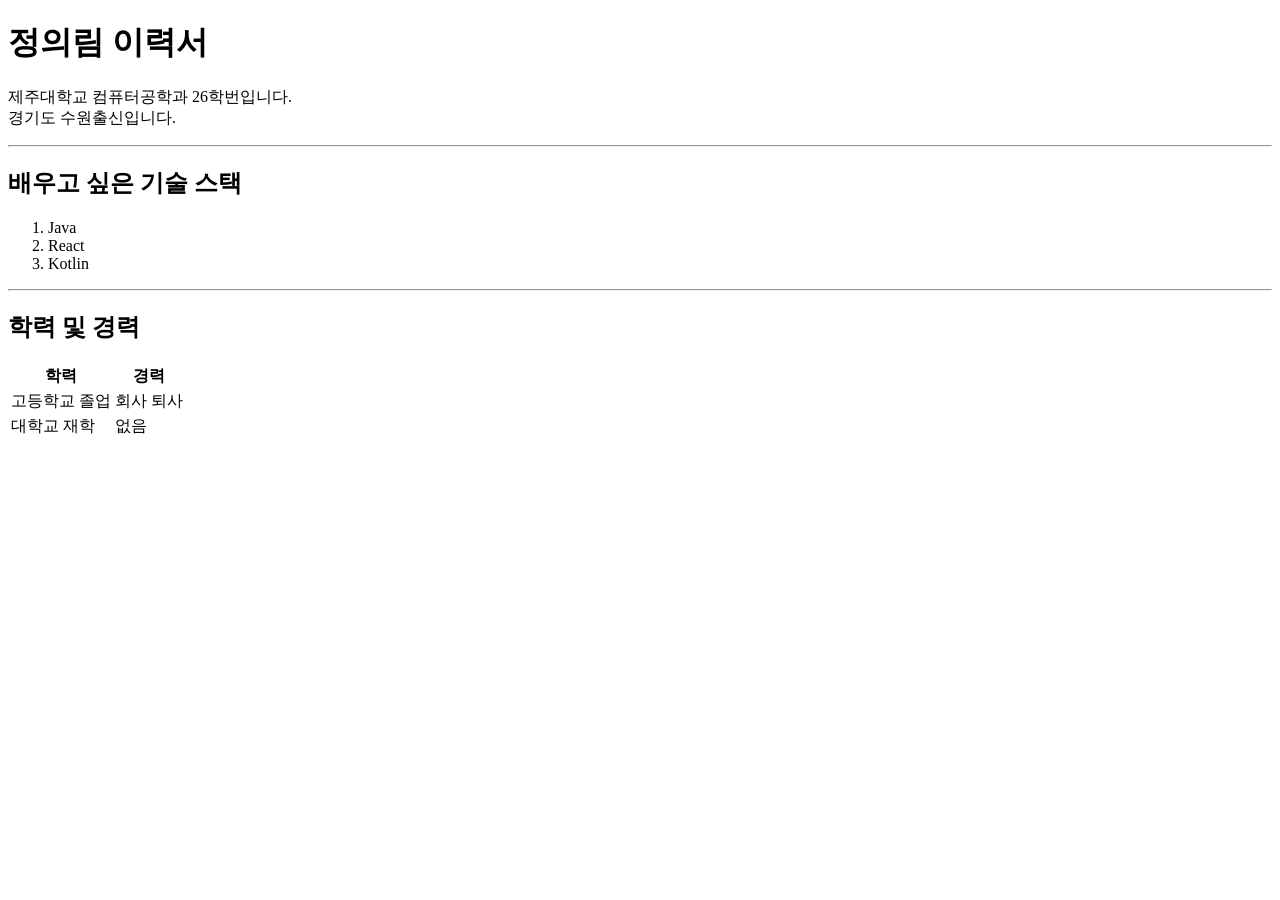
<file: index.html>
<!DOCTYPE html>
<html lang="en">
<head>
    <meta charset="UTF-8">
    <meta name="viewport" content="width=device-width, initial-scale=1.0">
    <title>정의림 이력서</title>
</head>
<body>
    <h1>정의림 이력서</h1>

    <p>제주대학교 컴퓨터공학과 26학번입니다.<br>
    경기도 수원출신입니다.</p>

    <hr>
    <h2>배우고 싶은 기술 스택</h2>
    <ol>
        <li>Java</li>
        <li>React</li>
        <li>Kotlin</li>
    </ol>
    <hr>
    <h2>학력 및 경력</h2>
    <table>
        <thead>
            <th>학력</th>
            <th>경력</th>
        </thead>
        <tbody>
            <tr>
                <td>고등학교 졸업</td>
                <td>회사 퇴사</td>
            </tr>
            <tr>
                <td>대학교 재학</td>
                <td>없음</td>
            </tr>
        </tbody>
    </table>
</body>
</html>
</file>
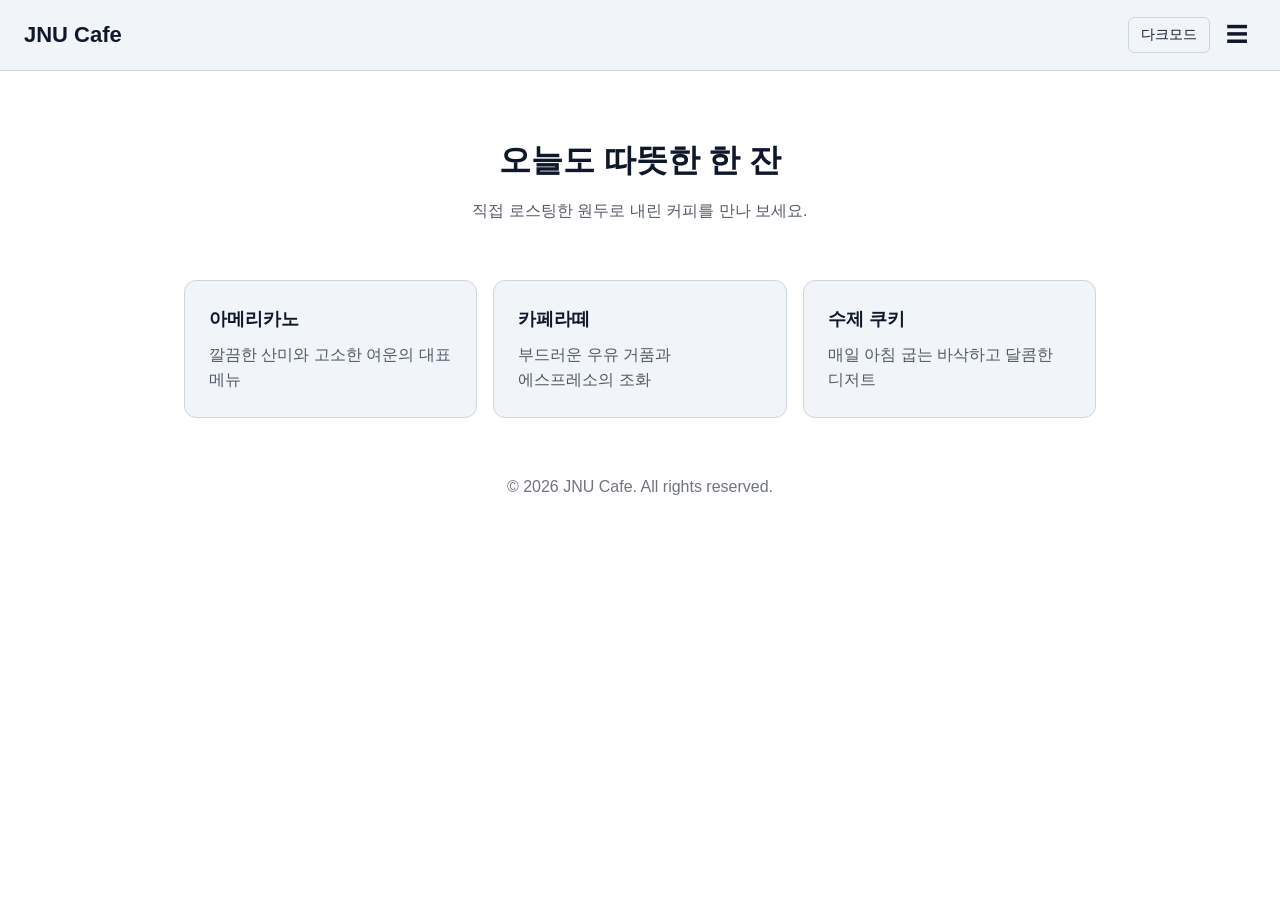
<file: week10/index.html>
<!DOCTYPE html>
<html lang="ko">
<head>
  <meta charset="UTF-8">
  <meta name="viewport" content="width=device-width, initial-scale=1.0">
  <title>10주차 실습 미션 - 햄버거 메뉴 · 다크모드 버튼</title>

  <style>
    /* ===== 기본 스타일 (수정 금지) ===== */
    * { margin: 0; padding: 0; box-sizing: border-box; }

    body {
      font-family: 'Noto Sans KR', sans-serif;
      line-height: 1.6;
      word-break: keep-all;
      background: var(--bg);
      color: var(--text);
    }

    ul { list-style: none; }
    a { color: inherit; text-decoration: none; }

    .header {
      display: flex;
      flex-wrap: wrap;
      align-items: center;
      justify-content: space-between;
      padding: 16px 24px;
      background: var(--card);
      border-bottom: 1px solid var(--border);
    }
    .logo { font-size: 22px; font-weight: 700; }
    .header-right { display: flex; align-items: center; gap: 8px; }
    .gnb { flex-basis: 100%; }

    .hero { padding: 64px 24px 32px; text-align: center; }
    .hero h1 { font-size: 32px; margin-bottom: 12px; }
    .hero p { opacity: 0.7; }

    .card-list {
      display: grid;
      grid-template-columns: repeat(auto-fit, minmax(240px, 1fr));
      gap: 16px;
      max-width: 960px;
      margin: 0 auto;
      padding: 24px;
    }
    .card {
      padding: 24px;
      background: var(--card);
      border: 1px solid var(--border);
      border-radius: 12px;
    }
    .card h2 { font-size: 18px; margin-bottom: 8px; }
    .card p { opacity: 0.7; }

    .footer { padding: 32px 24px; text-align: center; opacity: 0.6; }


    /* ===== 여기부터 실습 과제 작성 ===== */

    /* [미션 1-2] 햄버거 메뉴 CSS
       - .menu-btn : 메뉴 버튼 스타일
       - .gnb : 평소에는 숨김
       - .gnb.open : open 클래스가 붙으면 표시 */
    .menu-btn {
      padding: 4px 8px;
      border: none;
      background: none;
      color: var(--text);
      font-size: 22px;
      cursor: pointer;
    }
    .gnb {
      display: none;
    }
    .gnb.open {
      display: block;
    }
    .gnb li {
      padding: 8px 0;
      border-top: 1px solid var(--border);
    }


    /* [미션 2-2] 다크모드 CSS
       - :root : 변수 정의 (--bg, --card, --text, --border) 라이트 색상
       - body.dark-mode : 같은 변수의 다크 색상으로 덮어쓰기
       - .theme-btn : 다크모드 버튼 스타일 */
    :root {
      --bg: #ffffff;
      --card: #f1f5f9;
      --text: #0f172a;
      --border: #cbd5e1;
    }
    body.dark-mode {
      --bg: #0f172a;
      --card: #1e293b;
      --text: #e2e8f0;
      --border: #334155;
    }
    .theme-btn {
      padding: 8px 12px;
      border: 1px solid var(--border);
      border-radius: 6px;
      background: var(--card);
      color: var(--text);
      font-size: 14px;
      cursor: pointer;
    }

  </style>
</head>
<body>

  <header class="header">
    <a class="logo" href="#">JNU Cafe</a>

    <div class="header-right">
      <button class="theme-btn">다크모드</button>
      <button class="menu-btn">☰</button>
    </div>

    <nav class="gnb">
      <ul>
        <li><a href="#">홈</a></li>
        <li><a href="#">메뉴</a></li>
        <li><a href="#">매장 안내</a></li>
        <li><a href="#">문의</a></li>
      </ul>
    </nav>
  </header>

  <main>
    <section class="hero">
      <h1>오늘도 따뜻한 한 잔</h1>
      <p>직접 로스팅한 원두로 내린 커피를 만나 보세요.</p>
    </section>

    <section class="card-list">
      <article class="card">
        <h2>아메리카노</h2>
        <p>깔끔한 산미와 고소한 여운의 대표 메뉴</p>
      </article>
      <article class="card">
        <h2>카페라떼</h2>
        <p>부드러운 우유 거품과 에스프레소의 조화</p>
      </article>
      <article class="card">
        <h2>수제 쿠키</h2>
        <p>매일 아침 굽는 바삭하고 달콤한 디저트</p>
      </article>
    </section>
  </main>

  <footer class="footer">
    <p>&copy; 2026 JNU Cafe. All rights reserved.</p>
  </footer>


  <script>
    /* ===== 여기부터 실습 과제 작성 ===== */

    /* [미션 1-3] 햄버거 메뉴 JS
       - 메뉴 버튼과 .gnb 요소를 변수에 저장
       - 버튼을 클릭하면 .gnb 에 open 클래스 켜기/끄기 */
    const menuBtn = document.querySelector('.menu-btn');
    const gnb = document.querySelector('.gnb');

    menuBtn.addEventListener('click', function () {
      gnb.classList.toggle('open');
    });


    /* [미션 2-3] 다크모드 버튼 JS
       - 다크모드 버튼을 변수에 저장
       - 버튼을 클릭하면 body 에 dark-mode 클래스 켜기/끄기
       - 현재 모드에 맞게 버튼 문구 바꾸기 (다크모드 ↔ 라이트모드) */
    const themeBtn = document.querySelector('.theme-btn');

    themeBtn.addEventListener('click', function () {
      document.body.classList.toggle('dark-mode');

      if (document.body.classList.contains('dark-mode')) {
        themeBtn.textContent = '라이트모드';
      } else {
        themeBtn.textContent = '다크모드';
      }
    });

  </script>
</body>
</html>
</file>
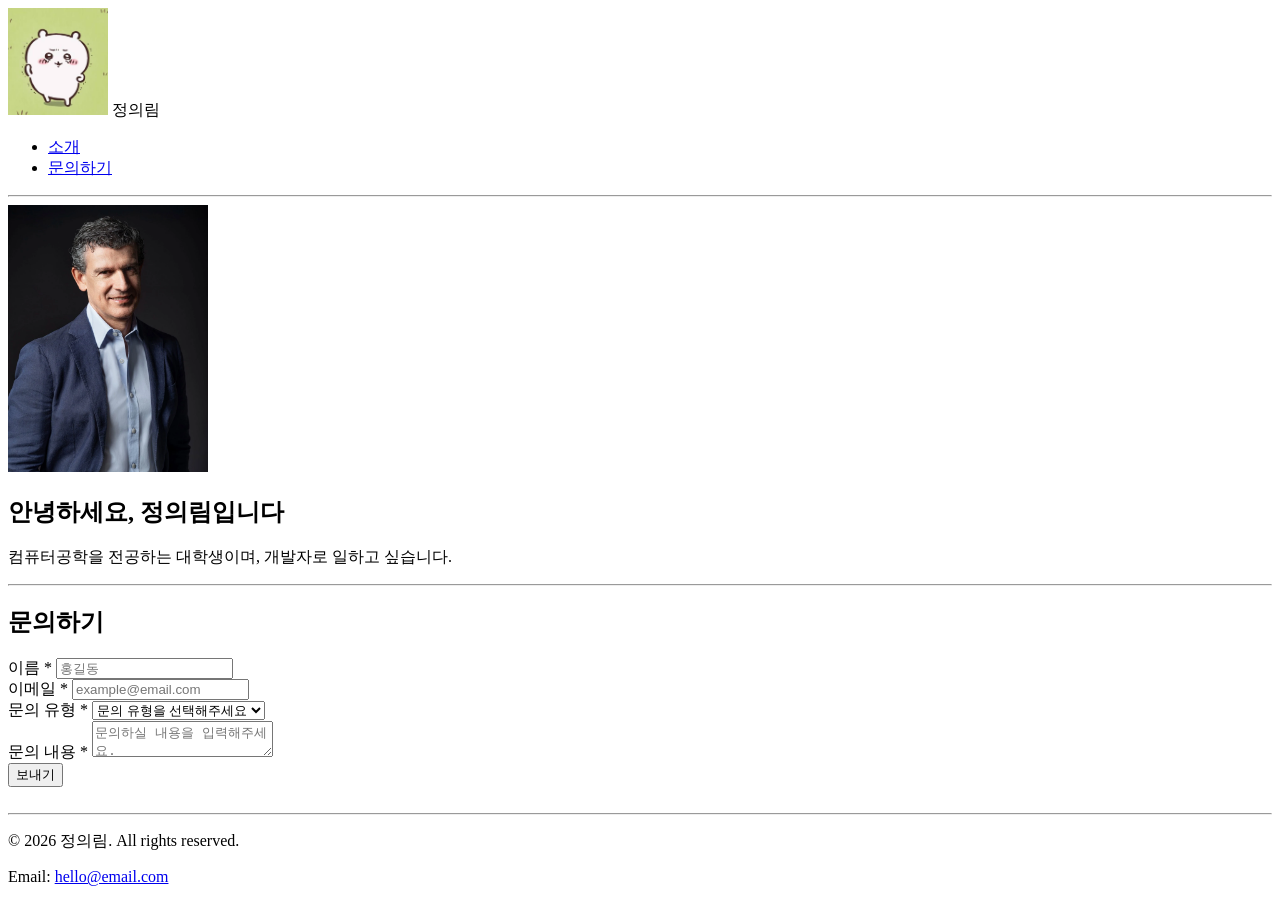
<file: week3/index.html>
<!DOCTYPE html>
<html lang="ko">
<head>
  <meta charset="UTF-8" />
  <meta name="viewport" content="width=device-width, initial-scale=1.0" />
  <meta name="description" content="개발자 페이지 입니다." />

  <title>정의림 | 웹 개발자 포트폴리오 & 문의하기</title>
  <meta name="description" content="정의림의 포트폴리오 소개 및 문의하기 페이지입니다. 웹 개발 관련 문의는 아래 폼을 통해 남겨주세요." />

  <meta property="og:title" content="정의림 | 웹 개발자 포트폴리오 & 문의하기" />
  <meta property="og:description" content="정의림의 포트폴리오 소개 및 문의하기 페이지입니다. 웹 개발 관련 문의는 아래 폼을 통해 남겨주세요." />
  <meta property="og:url" content="https://your-github-id.github.io/repo-name/week3/index.html" />
  <meta property="og:type" content="website" />

</head>
<body>

  <header>
    <div class="logo">
      <img src="bb.jpeg" alt="대표이미지" width="100px"/>
      <span>정의림</span>
    </div>
    <nav>
      <ul>
        <li><a href="#profile">소개</a></li>
        <li><a href="#contact">문의하기</a></li>
      </ul>
    </nav>
  </header>
<hr>
  <main>

    <section id="profile" class="profile-section">
      <img
        src="aa.webp"
        alt="정의림의 프로필 사진: 컴퓨터공학을 전공하는 대학생"
        width="200px"
      />
      <div>
        <h1>안녕하세요, 정의림입니다</h1>
        <p>
          컴퓨터공학을 전공하는 대학생이며,
          개발자로 일하고 싶습니다. 
        </p>
      </div>
    </section>

<hr>
    <section id="contact">
      <h2>문의하기</h2>
      <form action="#" method="post">

        <div class="form-row">
          <label for="name">이름 <span class="required">*</span></label>
          <input type="text" id="name" name="name" placeholder="홍길동" required />
        </div>

        <div class="form-row">
          <label for="email">이메일 <span class="required">*</span></label>
          <input type="email" id="email" name="email" placeholder="example@email.com" required />
        </div>

        <div class="form-row">
          <label for="inquiry-type">문의 유형 <span class="required">*</span></label>
          <select id="inquiry-type" name="inquiry-type" required>
            <option value="" disabled selected>문의 유형을 선택해주세요</option>
            <option value="general">일반 문의</option>
            <option value="collaboration">협업 제안</option>
            <option value="bug">버그/오류 신고</option>
            <option value="etc">기타</option>
          </select>
        </div>

        <div class="form-row">
          <label for="message">문의 내용 <span class="required">*</span></label>
          <textarea id="message" name="message" placeholder="문의하실 내용을 입력해주세요." required></textarea>
        </div>

        <button type="submit">보내기</button>
      </form>
    </section>

  </main>
<br><hr>
  <footer>
    <p>&copy; 2026 정의림. All rights reserved.</p>
    <p>Email: <a href="mailto:hello@email.com">hello@email.com</a></p>
  </footer>

</body>
</html>
</file>
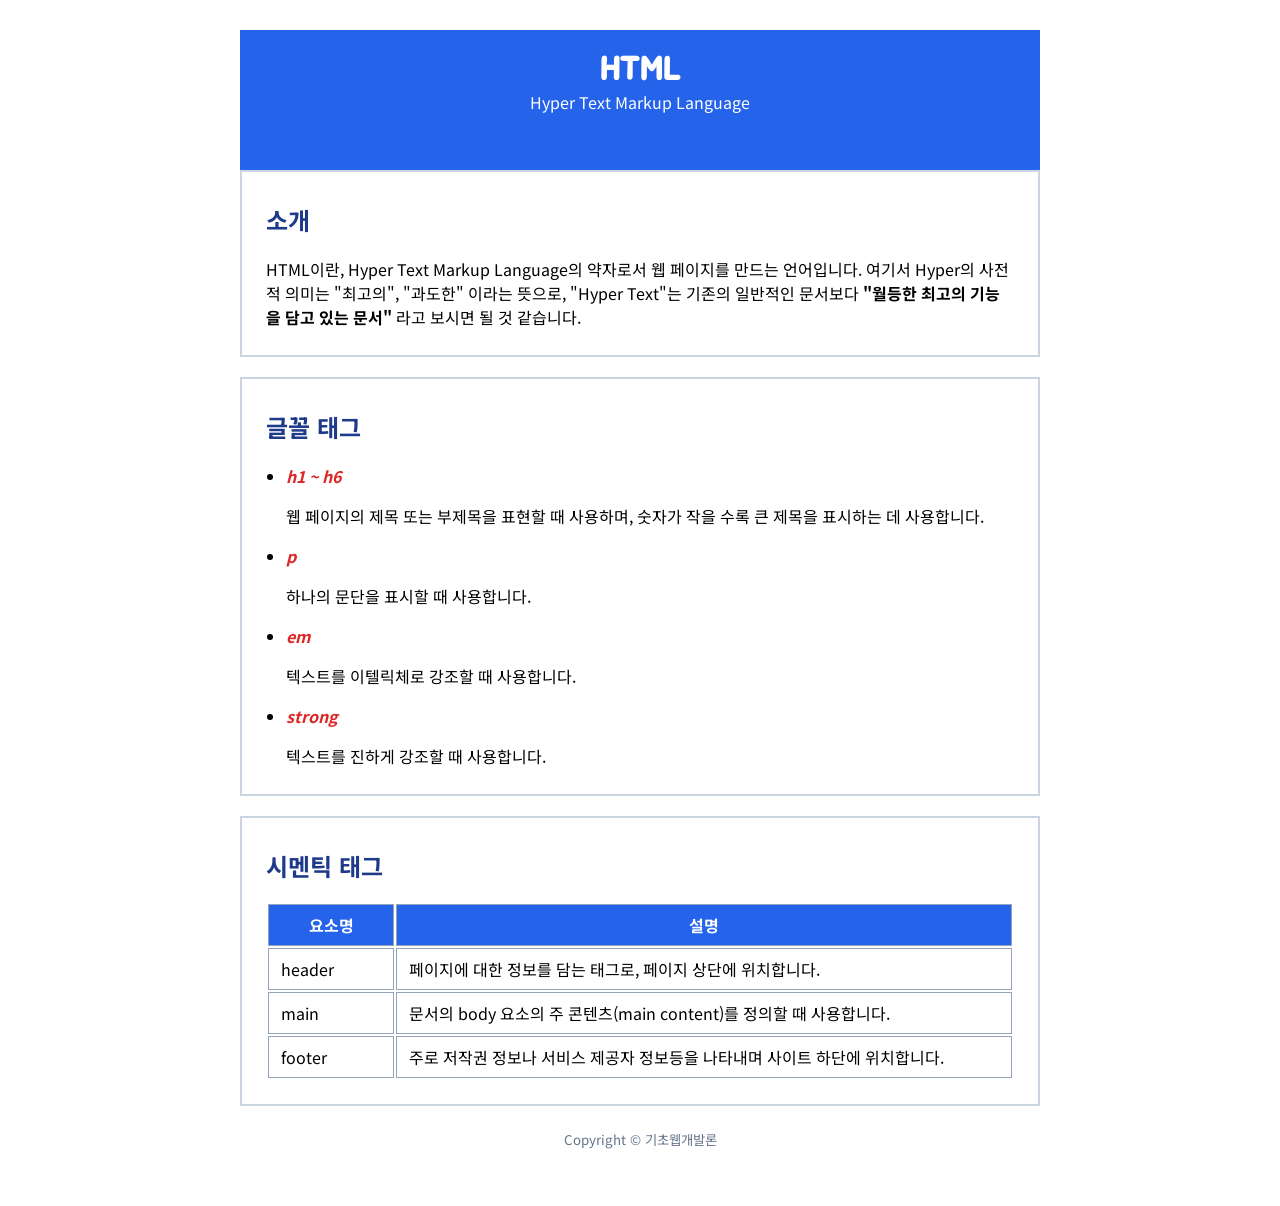
<file: week4/index.html>
<!doctype html>
<html lang="ko">
  <head>
    <meta charset="UTF-8" />
    <meta name="viewport" content="width=device-width, initial-scale=1.0" />
    <title>Week 4</title>

    <link rel="preconnect" href="https://fonts.googleapis.com" />
    <link rel="preconnect" href="https://fonts.gstatic.com" crossorigin />
    <link
      href="https://fonts.googleapis.com/css2?family=Noto+Sans+KR:wght@400;700&family=Jua&display=swap"
      rel="stylesheet"
    />

    <style>
      body {
        width: 800px;
        margin: 30px auto;
        font-family: "Noto Sans KR", sans-serif;
        font-size: 16px;
      }

      h1 {
        font-family: "Jua", sans-serif;
      }

      .page-header {
        width: 100%;
        height: 140px;
        padding-top: 20px;
        box-sizing: border-box;
        text-align: center;
        color: #ffffff;
        background-color: #2563eb;
      }

      .page-header h1 {
        margin: 0;
      }

      .section-box {
        width: 100%;
        height: auto;
        padding: 10px 24px;
        box-sizing: border-box;
        margin: 0 0 20px 0;
        border: 2px solid #cbd5e1;
      }

      .section-box h2 {
        font-size: 24px;
        color: #1e3a8a;
      }

      .tag-list {
        padding-left: 20px;
      }

      .tag-list > li {
        margin-bottom: 10px;
      }

      .tag-list li em {
        font-weight: 700;
        color: #dc2626;
      }

      .tag-table {
        width: 100%;
        margin-bottom: 14px;
      }

      .tag-table th,
      .tag-table td {
        border: 1px solid #94a3b8;
        padding: 8px 12px;
      }

      .tag-table th {
        color: #ffffff;
        background-color: #2563eb;
      }

      .tag-table td:first-child {
        width: 100px;
      }

      .page-footer {
        width: 100%;
        height: 50px;
        margin-top: 20px;
        text-align: center;
        color: #64748b;
      }
    </style>
  </head>
  <body>
    <header class="page-header">
      <h1>HTML</h1>
      <span>Hyper Text Markup Language</span>
    </header>
    <main>
      <section class="section-box intro">
        <h2>소개</h2>
        <p>
          HTML이란, Hyper Text Markup Language의 약자로서 웹 페이지를 만드는
          언어입니다. 여기서 Hyper의 사전적 의미는 "최고의", "과도한" 이라는
          뜻으로, "Hyper Text"는 기존의 일반적인 문서보다
          <strong>"월등한 최고의 기능을 담고 있는 문서"</strong> 라고 보시면 될
          것 같습니다.
        </p>
      </section>

      <section class="section-box font-tags">
        <h2>글꼴 태그</h2>
        <ul class="tag-list">
          <li>
            <em>h1 ~ h6</em>
            <p>
              웹 페이지의 제목 또는 부제목을 표현할 때 사용하며, 숫자가 작을
              수록 큰 제목을 표시하는 데 사용합니다.
            </p>
          </li>
          <li>
            <em>p</em>
            <p>하나의 문단을 표시할 때 사용합니다.</p>
          </li>
          <li>
            <em>em</em>
            <p>텍스트를 이텔릭체로 강조할 때 사용합니다.</p>
          </li>
          <li>
            <em>strong</em>
            <p>텍스트를 진하게 강조할 때 사용합니다.</p>
          </li>
        </ul>
      </section>

      <section class="section-box semantic-tags">
        <h2>시멘틱 태그</h2>
        <table class="tag-table">
          <thead>
            <tr>
              <th>요소명</th>
              <th>설명</th>
            </tr>
          </thead>
          <tbody>
            <tr>
              <td>header</td>
              <td>
                페이지에 대한 정보를 담는 태그로, 페이지 상단에 위치합니다.
              </td>
            </tr>
            <tr>
              <td>main</td>
              <td>
                문서의 body 요소의 주 콘텐츠(main content)를 정의할 때
                사용합니다.
              </td>
            </tr>
            <tr>
              <td>footer</td>
              <td>
                주로 저작권 정보나 서비스 제공자 정보등을 나타내며 사이트 하단에
                위치합니다.
              </td>
            </tr>
          </tbody>
        </table>
      </section>
    </main>
    <footer class="page-footer">
      <small>Copyright &copy; 기초웹개발론</small>
    </footer>
  </body>
</html>
</file>
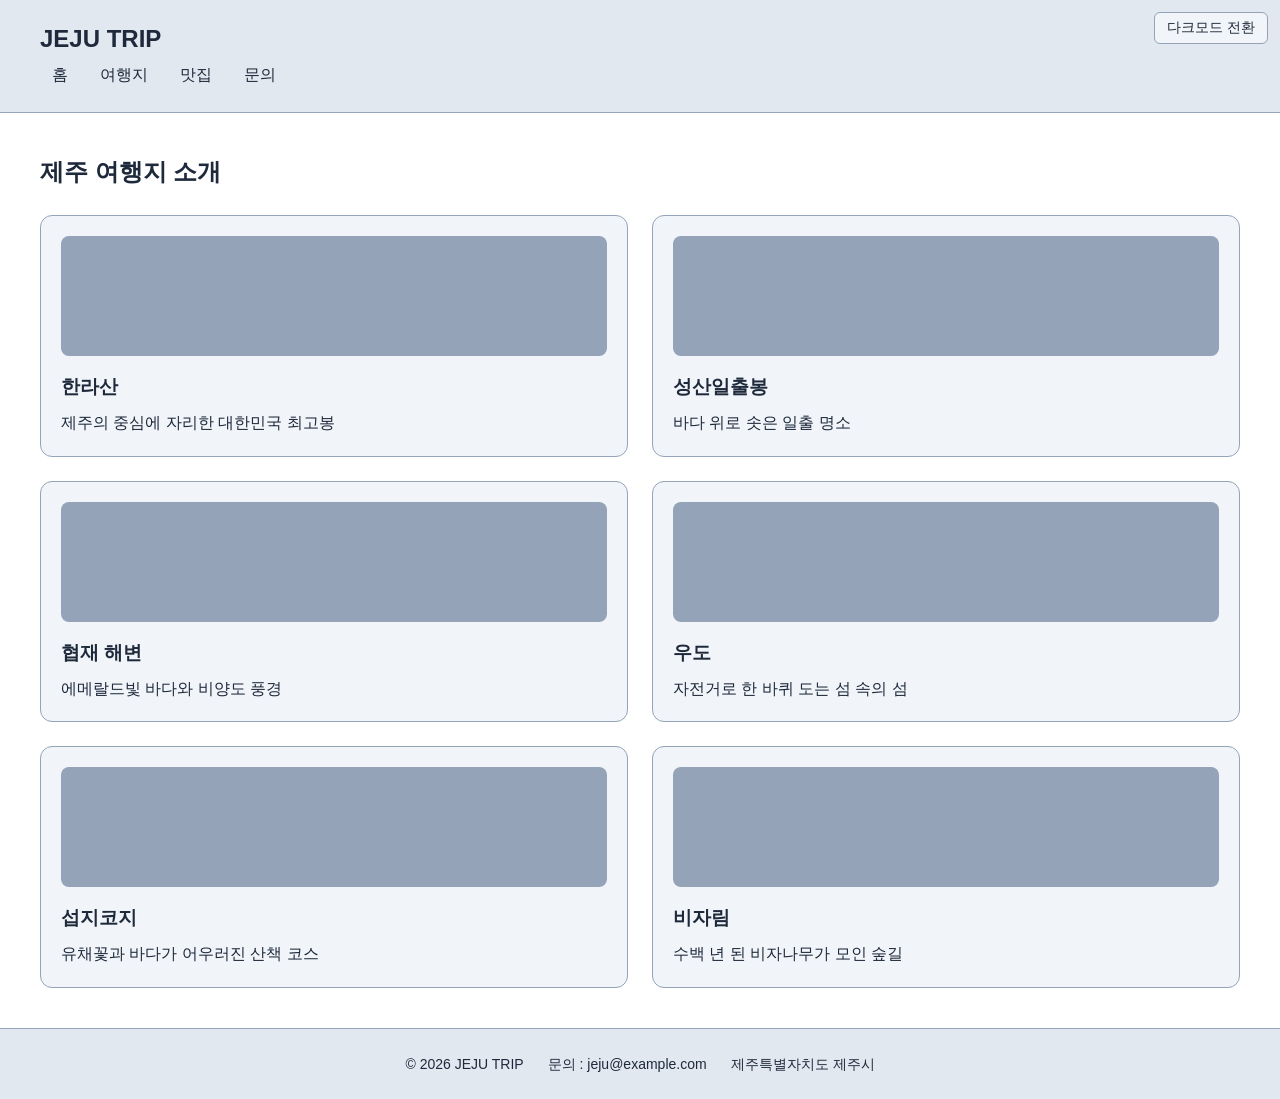
<file: week8/index.html>
<!DOCTYPE html>
<html lang="ko">
<head>
  <meta charset="UTF-8">
  <meta name="viewport" content="width=device-width, initial-scale=1.0">

  <title>제주 여행지 소개</title>

  <style>
    /* ============================================================
        기본 스타일 - 이 영역은 수정하지 않습니다
       ============================================================ */
    * { margin: 0; padding: 0; box-sizing: border-box; }

    body {
      font-family: "Noto Sans KR", "Malgun Gothic", sans-serif;
      font-size: 16px;
      line-height: 1.6;
    }

    header {
      padding: 20px 40px;
      border-bottom: 1px solid #94a3b8;
    }
    .logo { font-size: 24px; }
    .menu { list-style: none; }
    .menu li { padding: 4px 12px; }
    .menu a { color: inherit; text-decoration: none; }

    main { padding: 40px; }
    main h2 { margin-bottom: 24px; }

    .card-list { list-style: none; }
    .card {
      padding: 20px;
      border: 1px solid #94a3b8;
      border-radius: 12px;
    }
    .thumb {
      height: 120px;
      margin-bottom: 16px;
      border-radius: 8px;
      background: #94a3b8;
    }
    .card h3 { margin-bottom: 8px; }

    footer {
      padding: 24px 40px;
      border-top: 1px solid #94a3b8;
      font-size: 14px;
    }


    /* ============================================================
        여기부터 실습 과제 작성 ( 적용 값은 JNUclass 과제 안내 확인 )
      ============================================================ */

    /* [flex 레이아웃] body, main */
    body {
      display: flex;
      flex-direction: column;
      min-height: 100vh;
    }
    main {
      flex: 1;
    }

    /* [PC 기준] GNB ( .menu ), 카드 그리드 ( .card-list ), 푸터 ( footer ) */
    .menu {
      display: flex;
      flex-direction: row;
      gap: 8px;
      font-size: 18px;
    }

    .card-list {
      display: grid;
      grid-template-columns: repeat(3, 1fr);
      gap: 24px;
    }

    footer {
      display: flex;
      flex-direction: row;
      justify-content: center;
      align-items: center;
      gap: 24px;
    }

    /* [태블릿] 미디어 쿼리 (중단점) 및 디자인 적용 */
    @media (max-width: 1439px) {
      .menu {
        font-size: 16px;
      }

      .card-list {
        grid-template-columns: repeat(2, 1fr);
      }

      footer {
        flex-direction: row;
      }
    }

    /* [모바일] 미디어 쿼리 (중단점) 및 디자인 적용 */
    @media (max-width: 767px) {
      .menu {
        flex-direction: column;
        font-size: 14px;
      }

      .card-list {
        grid-template-columns: 1fr;
      }

      footer {
        flex-direction: column;
        gap: 8px;
      }
    }

    /* [다크모드] 미디어 쿼리 및 CSS 변수 방식 적용 */
    :root {
      --bg: #ffffff;
      --text: #1e293b;
      --header: #e2e8f0;
      --card: #f1f5f9;
    }

    @media (prefers-color-scheme: dark) {
      :root:not(.light) {
        --bg: #0f172a;
        --text: #e2e8f0;
        --header: #334155;
        --card: #1e293b;
      }
    }

    :root.dark {
      --bg: #0f172a;
      --text: #e2e8f0;
      --header: #334155;
      --card: #1e293b;
    }

    .theme-btn {
      position: fixed;
      top: 12px;
      right: 12px;
      padding: 6px 12px;
      border: 1px solid #94a3b8;
      border-radius: 6px;
      background: var(--card);
      color: var(--text);
      font-size: 14px;
      cursor: pointer;
    }

    body {
      background: var(--bg);
      color: var(--text);
    }

    header,
    footer {
      background: var(--header);
    }

    .card {
      background: var(--card);
    }

  </style>
</head>
<body>

  <button class="theme-btn" type="button" id="themeBtn">다크모드 전환</button>

  <header>
    <h1 class="logo">JEJU TRIP</h1>
    <nav>
      <ul class="menu">
        <li><a href="#">홈</a></li>
        <li><a href="#">여행지</a></li>
        <li><a href="#">맛집</a></li>
        <li><a href="#">문의</a></li>
      </ul>
    </nav>
  </header>

  <main>
    <h2>제주 여행지 소개</h2>
    <ul class="card-list">
      <li class="card">
        <div class="thumb"></div>
        <h3>한라산</h3>
        <p>제주의 중심에 자리한 대한민국 최고봉</p>
      </li>
      <li class="card">
        <div class="thumb"></div>
        <h3>성산일출봉</h3>
        <p>바다 위로 솟은 일출 명소</p>
      </li>
      <li class="card">
        <div class="thumb"></div>
        <h3>협재 해변</h3>
        <p>에메랄드빛 바다와 비양도 풍경</p>
      </li>
      <li class="card">
        <div class="thumb"></div>
        <h3>우도</h3>
        <p>자전거로 한 바퀴 도는 섬 속의 섬</p>
      </li>
      <li class="card">
        <div class="thumb"></div>
        <h3>섭지코지</h3>
        <p>유채꽃과 바다가 어우러진 산책 코스</p>
      </li>
      <li class="card">
        <div class="thumb"></div>
        <h3>비자림</h3>
        <p>수백 년 된 비자나무가 모인 숲길</p>
      </li>
    </ul>
  </main>

  <footer>
    <p>© 2026 JEJU TRIP</p>
    <p>문의 : jeju@example.com</p>
    <p>제주특별자치도 제주시</p>
  </footer>

  <script>
    // 버튼을 누르면 지금 보이는 테마의 반대로 바꿉니다.
    const root = document.documentElement;
    const btn = document.getElementById('themeBtn');

    btn.addEventListener('click', function () {
      const systemDark = window.matchMedia('(prefers-color-scheme: dark)').matches;
      const isDark = root.classList.contains('dark') ||
        (!root.classList.contains('light') && systemDark);

      root.classList.remove('dark', 'light');
      root.classList.add(isDark ? 'light' : 'dark');
    });
  </script>

</body>
</html>
</file>
